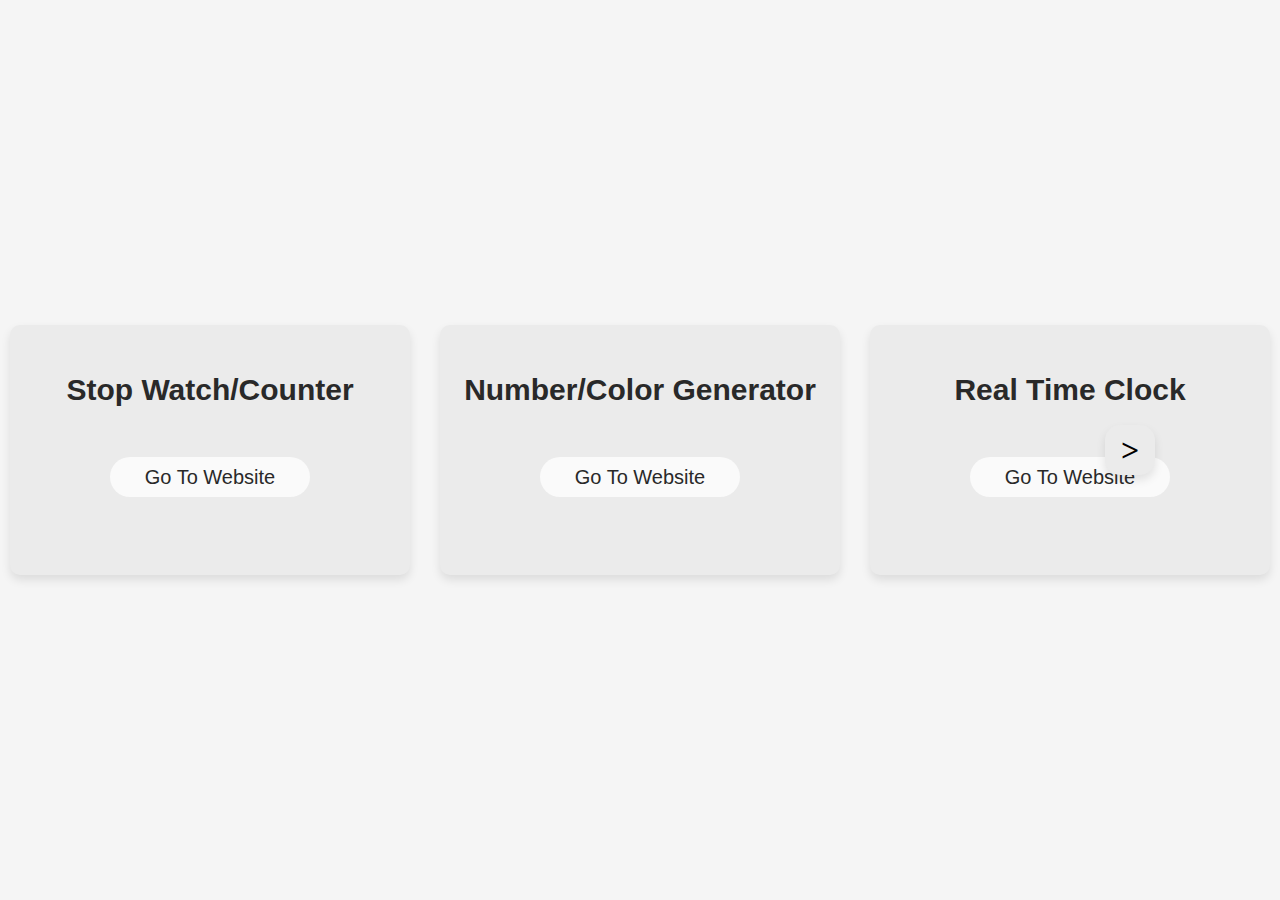
<file: index.html>
<!DOCTYPE html>
<html lang="en">
<head>
    <meta charset="UTF-8">
    <meta http-equiv="X-UA-Compatible" content="IE=edge">
    <meta name="viewport" content="width=device-width, initial-scale=1.0">
    <title>Drin Idrizi</title>
    <link rel="stylesheet" href="css/style.css">
</head>
<body>
    
    <div class="container">

        <div class="container3">

            <div id="leftarrow" class="arrowBox arrowleftbox">

                <h1 class="arrowleft"><</h1>

            </div>

            <div class="row1">

                <div class="box box1">
                    <h1 class="boxText">Stop Watch/Counter</h1>
                    <div class="btnContainer">
                        <a id="boxBtn" href="/html/counter.html">Go To Website</a>
                    </div>
                </div>
                <div class="box box2">
                    <h1 class="boxText">Number/Color Generator</h1>
                    <div class="btnContainer">
                        <a id="boxBtn" href="/html/randomGen.html">Go To Website</a>
                    </div>
                </div>
                <div class="box box3">
                    <h1 class="boxText">Real Time Clock</h1>
                    <div class="btnContainer">
                        <a id="boxBtn" href="/html/clock.html">Go To Website</a>
                    </div>
                </div>

            </div>

            <div class="row2">

                <div class="box box4">

                    <h1 class="boxText">Temporary Database</h1>
                    <div class="btnContainer">
                        <a id="boxBtn" href="/html/tdb.html">Go To Website</a>
                    </div>

                </div>
                <div class="box box5"></div>
                <div class="box box6"></div>

            </div>

            <div id="rightarrow" class="arrowBox arrowrightbox">

                <h1 class="arrowRight">></h1>

            </div>

        </div>


    </div>

    <script src="js/main.js"></script>

</body>
</html>
</file>
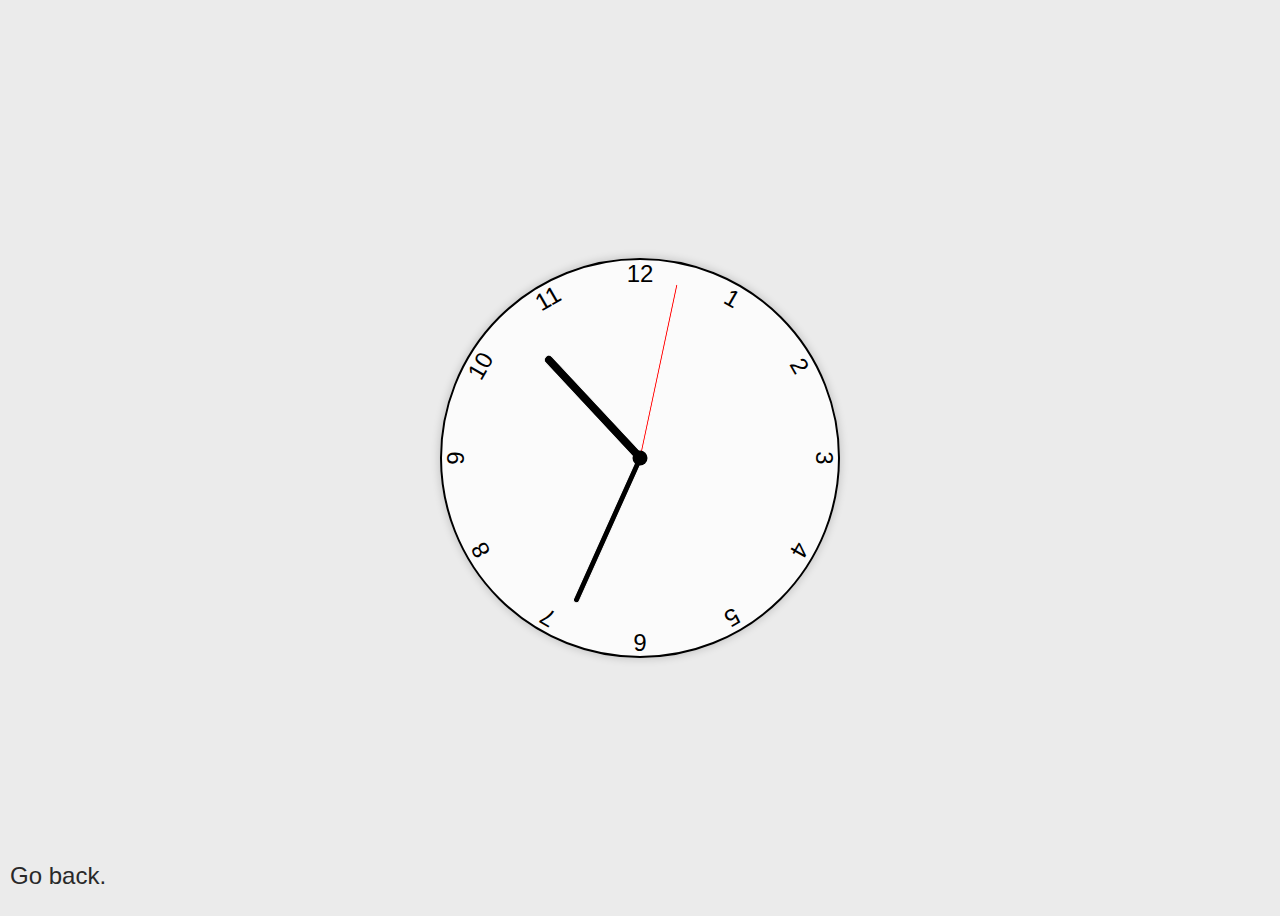
<file: html/clock.html>
<!DOCTYPE html>
<html lang="en">
<head>
    <meta charset="UTF-8">
    <meta http-equiv="X-UA-Compatible" content="IE=edge">
    <meta name="viewport" content="width=device-width, initial-scale=1.0">
    <title>Real Time Clock</title>
    <link rel="stylesheet" href="/css/clock.css">
</head>
<body>
    
    <div class="clock">

        <div class="hand hour" data-hour-hand></div>
        <div class="hand minute" data-minute-hand></div>
        <div class="hand second" data-second-hand></div>
        <div class="number number1">1</div>
        <div class="number number2">2</div>
        <div class="number number3">3</div>
        <div class="number number4">4</div>
        <div class="number number5">5</div>
        <div class="number number6">6</div>
        <div class="number number7">7</div>
        <div class="number number8">8</div>
        <div class="number number9">9</div>
        <div class="number number10">10</div>
        <div class="number number11">11</div>
        <div class="number number12">12</div>

    </div>

    <a class="link" href="../index.html">Go back.</a>

    <script src="/js/clock.js"></script>

</body>
</html>
</file>
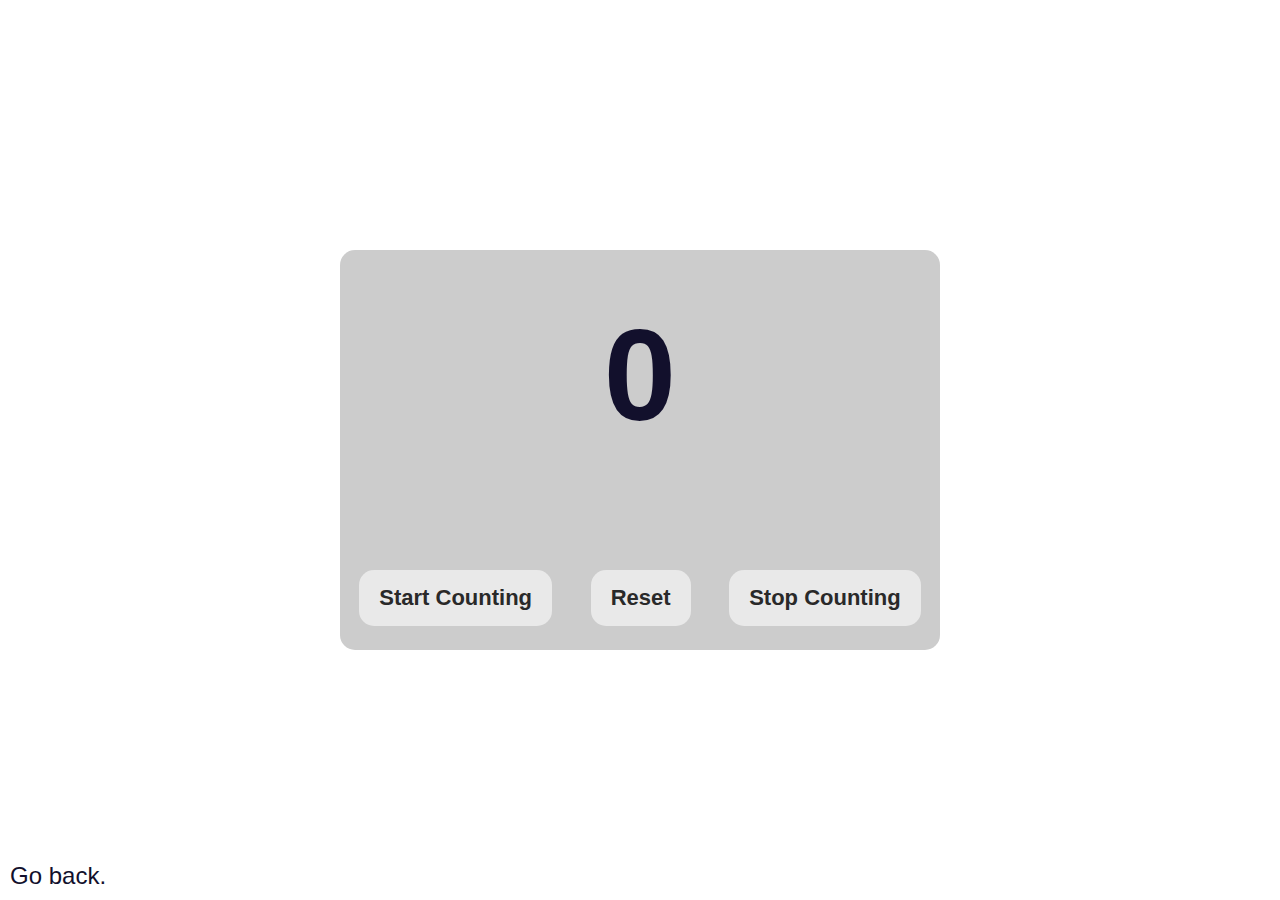
<file: html/counter.html>
<!DOCTYPE html>
<html lang="en">
<head>
    <meta charset="UTF-8">
    <meta http-equiv="X-UA-Compatible" content="IE=edge">
    <meta name="viewport" content="width=device-width, initial-scale=1.0">
    <title>Stop Watch/Counter :)</title>
    <link rel="stylesheet" href="/css/counter.css">
</head>
<body>

    <div id="tab1" class="tab">

        <div class="container">

            <h1 id="number" class="number">0</h1>

            <div class="container2">

                <button id="startCountingBtn" class="btn">Start Counting</button>
                <button id="resetBtn" class="btn">Reset</button>
                <button id="stopCountingBtn" class="btn">Stop Counting</button>
                
            </div>

        </div>

    </div>

    <a class="link" href="../index.html">Go back.</a>

    <script src="/js/counter.js"></script>

</body>
</html>
</file>
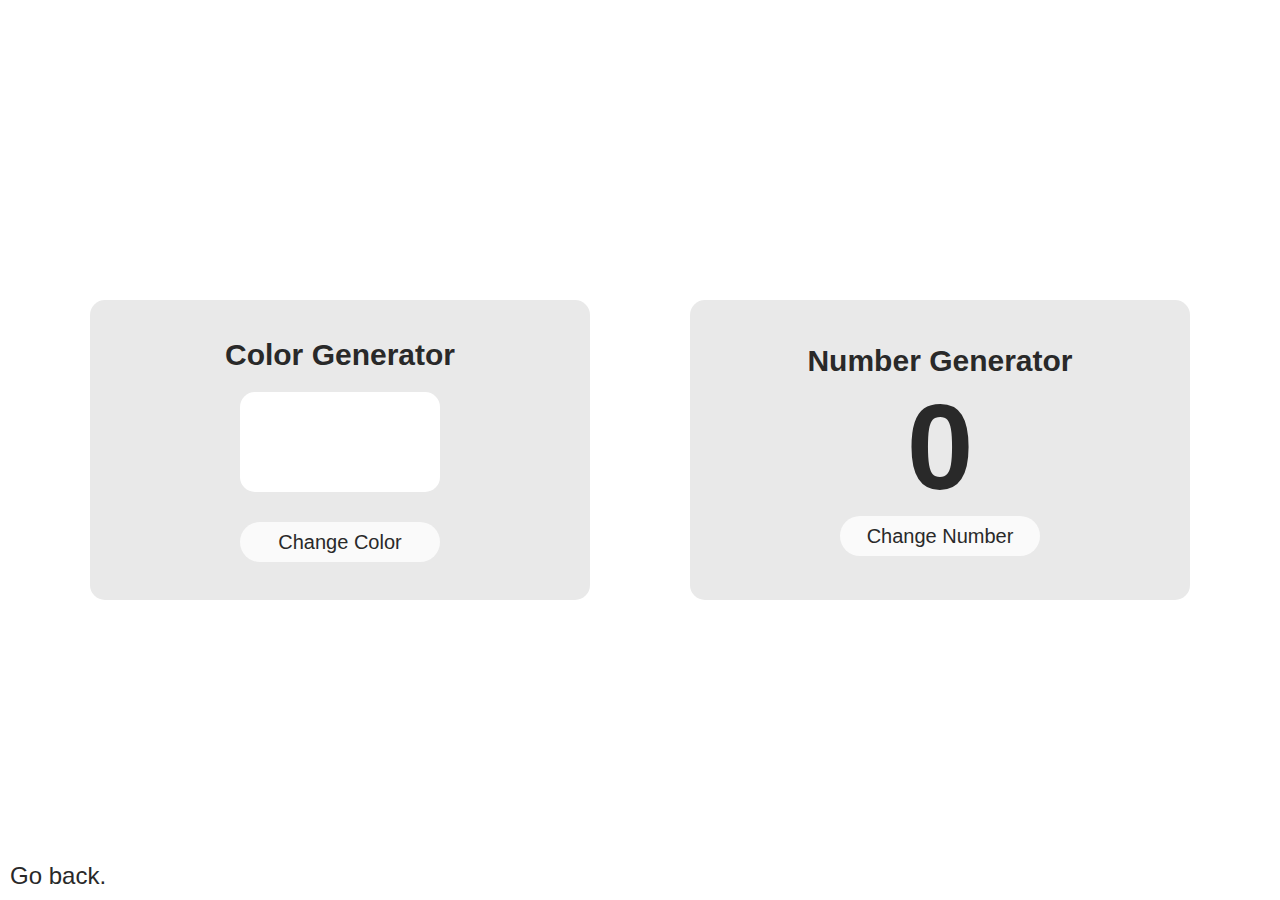
<file: html/randomGen.html>
<!DOCTYPE html>
<html lang="en">
<head>
    <meta charset="UTF-8">
    <meta http-equiv="X-UA-Compatible" content="IE=edge">
    <meta name="viewport" content="width=device-width, initial-scale=1.0">
    <title>Random Number / Color Generator</title>
    <link rel="stylesheet" href="/css/randomGen.css">
</head>
<body>
    
    <div class="container">

        <div class="left">

            <h1 class="colorText">Color Generator</h1>
            <div id="colorBox" class="colorBox"></div>

            <div class="btnContainer">
                <button id="boxBtn1" class="boxBtn">Change Color</button>
            </div>

        </div>

        <div class="right">

            <h1 class="numberText">Number Generator</h1>
            <h1 id="randomNumber" class="randomNumber">0</h1>

            <div class="btnContainer">
                <button id="boxBtn2" class="boxBtn">Change Number</button>
            </div>

        </div>

    </div>
    
    <a class="link" href="../index.html">Go back.</a>
    
    <script src="/js/randomGen.js"></script>

</body>
</html>
</file>
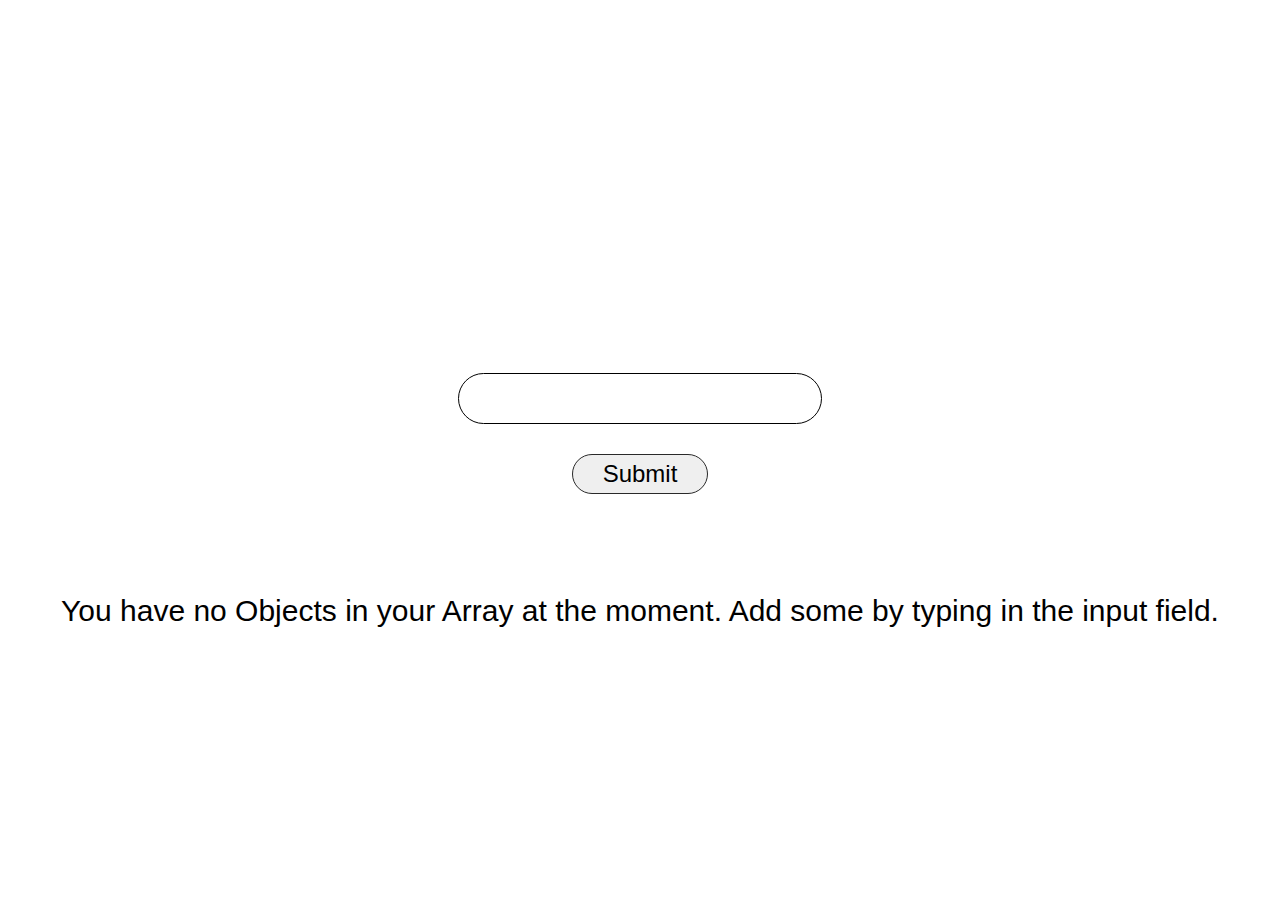
<file: html/tdb.html>
<!DOCTYPE html>
<html lang="en">
<head>
    <meta charset="UTF-8">
    <meta http-equiv="X-UA-Compatible" content="IE=edge">
    <meta name="viewport" content="width=device-width, initial-scale=1.0">
    <title>Temporary Database</title>
    <link rel="stylesheet" href="/css/tdb.css">
</head>
<body>
    
    <div class="container">

        <div id="error" class="error">

            <p id="paragraph2" class="paragraph2">You have'nt typed an object in the input field.<br>Try again.</p>

        </div>

        <input type="text" name="name" id="name">
        <button type="submit" id="btn1" class="btn1">Submit</button>

        <p id="paragraph1" class="paragraph1">You have no Objects in your Array at the moment. Add some by typing in the input field.</p>

    </div>

    <script src="/js/tdb.js"></script>

</body>
</html>
</file>
<file: css/style.css>
*{
    margin: 0;
    padding: 0;
}

.container{
    display: grid;
    grid-template-rows: 100px calc(100vh - 100px);
    grid-template-columns: 1fr;
}

/* .container2{
    background-color: rgb(223, 223, 223);
    grid-row: 1 / 2;
    grid-column: 1 / 4;
} */

.container3{
    background-color: rgb(245, 245, 245);
    grid-row: 1 / 3;
    grid-column: 1 / 2;
    display: flex;
    flex-direction: row;
    justify-content: space-around;
    align-items: center;
    overflow: hidden;
}

.row1{
    display: flex;
    flex-direction: row;
    position: absolute;
    z-index: 2;
    opacity: 1;
    transform: translateY(0px);
    transition: 1s;
}

.row2{
    display: flex;
    flex-direction: row;
    position: absolute;
    z-index: 1;
    opacity: 0;
    transform: translateY(300px);
    transition: 1s;
}

.box{
    background-color: rgb(235, 235, 235);
    width: 400px;
    height: 250px;
    display: inline;
    margin: 0px 15px 0px 15px;
    border-radius: 10px;
    box-shadow: 0px 5px 10px rgba(0, 0, 0, 0.1);
    transition: 0.3s;
}

.boxText{
    font-size: 30px;
    font-weight: 700;
    font-family: sans-serif;
    color: #292929;
    text-align: center;
    margin-top: 12%;
    transition: 0.3s;
}

#boxBtn{
    width: 200px;
    display: block;
    background-color: transparent;
    border: none;
    border-radius: 100px;
    padding: 10px 0px;
    font-size: 20px;
    transition: 0.3s;
    color: #292929;
    position: absolute;
    font-family: sans-serif;
    text-decoration: none;
    text-align: center;
}

.btnContainer{
    width: 200px;
    height: 40px;
    background-color: rgb(250, 250, 250);
    display: flex;
    justify-content: center;
    align-items: center;
    border-radius: 100px;
    overflow: hidden;
    margin: 0 auto;
    margin-top: 50px;
}

.btnContainer::before{
    content: "";
    width: 320px;
    height: 40px;
    background-color: rgb(169, 247, 149);
    display: block;
    position: relative;
    transform: translateX(-220px) scale(1.1) skew(30deg);
    transition: 0.25s ease-in-out;
}

.btnContainer:hover::before{
    transform: translateX(0px) scale(1.1) skew(30deg);
}

.box:hover{
    transform: scale(1.03);
}

.arrowBox{
    background-color: rgb(235, 235, 235);
    display: flex;
    position: absolute;
    width: 50px;
    height: 50px;
    border: none;
    border-radius: 15px;
    justify-content: center;
    align-items: center;
    bottom: 50%;
    transform: translate(50%,50%);
    box-shadow: 0px 5px 10px rgba(0, 0, 0, 0.1);
    transition: 0.3s;
    z-index: 100;
}
.arrowBox:hover{
    transform: scale(1.1) translate(50%,50%);
}

.arrowleftbox{
    left: 100px;
    cursor: pointer;
    transition: 1s;
}

.arrowrightbox{
    right: 150px;
    cursor: pointer;
    transition: 1s;
}
</file>
<file: css/clock.css>
*, *::after, *::before {
    box-sizing: border-box;
    font-family: Gotham Rounded, sans-serif;
}
  
body {
    background: rgb(235, 235, 235);
    display: flex;
    justify-content: center;
    align-items: center;
    min-height: 100vh;
    overflow: hidden;
}
  
.clock {
    width: 400px;
    height: 400px;
    background-color: rgba(255, 255, 255, .8);
    border-radius: 50%;
    border: 2px solid black;
    position: relative;
    box-shadow: 0px 0px 10px rgba(0, 0, 0, 0.2);
}
  
.clock .number {
    --rotation: 0;
    position: absolute;
    width: 100%;
    height: 100%;
    text-align: center;
    transform: rotate(var(--rotation));
    font-size: 1.5rem;
}
  
.clock .number1 { --rotation: 30deg; }
.clock .number2 { --rotation: 60deg; }
.clock .number3 { --rotation: 90deg; }
.clock .number4 { --rotation: 120deg; }
.clock .number5 { --rotation: 150deg; }
.clock .number6 { --rotation: 180deg; }
.clock .number7 { --rotation: 210deg; }
.clock .number8 { --rotation: 240deg; }
.clock .number9 { --rotation: 270deg; }
.clock .number10 { --rotation: 300deg; }
.clock .number11 { --rotation: 330deg; }
  
.clock .hand {
    --rotation: 0;
    position: absolute;
    bottom: 50%;
    left: 50%;
    border: 1px solid white;
    border-top-left-radius: 10px;
    border-top-right-radius: 10px;
    transform-origin: bottom;
    z-index: 10;
    transform: translateX(-50%) rotate(calc(var(--rotation) * 1deg));
}
  
.clock::after {
    content: '';
    position: absolute;
    background-color: black;
    z-index: 11;
    width: 15px;
    height: 15px;
    top: 50%;
    left: 50%;
    transform: translate(-50%, -50%);
    border-radius: 50%;
}
  
.clock .hand.second {
    width: 3px;
    height: 45%;
    background-color: red;
}
  
.clock .hand.minute {
    width: 7px;
    height: 40%;
    background-color: black;
}
  
.clock .hand.hour {
    width: 10px;
    height: 35%;
    background-color: black;
}

.link{
    font-size: 24px;
    font-weight: 400;
    font-family: sans-serif;
    transition: 0.3s;
    position: absolute;
    left: 10px;
    bottom: 10px;
    color: #292929;
    text-decoration: none;
}
.link:hover{
    cursor: pointer;
    transform: scale(1.1);
}
</file>
<file: css/counter.css>
*{
    margin: 0;
    padding: 0;
    font-family: sans-serif;
    font-weight: 600;
    text-decoration: none;
    color: #12102c;
}

body{
    display: flex;
    justify-content: center;
    align-items: center;
    width: 100vw;
    height: 100vh;
}

.tab{
    width: 600px;
    height: 400px;
    display: flex;
    justify-content: center;
    align-items: center;
    border: none;
    border-radius: 15px;
    transition: 1s;
    position: absolute;
    z-index: 2;
}

.container{
    width: 600px;
    height: 400px;
    border-radius: 15px;
    background-color: rgb(204, 204, 204);
}

.number{
    font-size: 130px;
    text-align: center;
    padding: 0;
    margin-top: 50px;
}

.container2{
    margin-top: 120px;
    display: flex;
    justify-content: space-around;
}

.btn{
    padding: 15px 20px;
    font-size: 22px;
    background-color: rgb(233, 233, 233);
    display: inline;
    border-radius: 15px;
    border: none;
    transition: 0.3s;
    color: #292929;
}

.btn:hover{
    background-color: rgb(255, 119, 119);
    transform: translateY(-3px);
    cursor: pointer;
}

.btn:active{
    background-color: rgb(255, 0, 0);
}


.link{
    font-size: 24px;
    font-weight: 400;
    font-family: sans-serif;
    transition: 0.3s;
    position: absolute;
    left: 10px;
    bottom: 10px;
}
.link:hover{
    cursor: pointer;
    transform: scale(1.1);
}

/* background-color: rgb(236, 236, 236); */

/* color: rgb(131, 131, 131); */
</file>
<file: css/randomGen.css>
*{
    margin: 0;
    padding: 0;
    color: #292929;
    text-decoration: none;
    text-align: center;
    font-family: sans-serif;
    font-size: 22px;
}

.container{
    width: 100vw;
    height: 100vh;
    display: flex;
    justify-content: center;
    align-items: center;
    flex-direction: row;
}

.left, .right{
    display: flex;
    flex-direction: column;
    justify-content: center;
    align-items: center;
    width: 500px;
    height: 300px;
    background-color: rgb(233, 233, 233);
    border: none;
    border-radius: 15px;
    margin: 50px;
    transition: 0.3s;
}

.left:hover {
    transform: scale(1.025);
}

.right:hover {
    transform: scale(1.025);
}

.colorBox{
    width: 200px;
    height: 100px;
    background-color: white;
    border: none;
    border-radius: 15px;
    transition: 0.3s;
    margin: 20px 0px 30px 0px;
}

.colorText, .numberText{
    font-size: 30px;
    font-weight: 600;
}

.randomNumber{
    font-size: 120px;
}

.boxBtn{
    width: 200px;
    display: block;
    background-color: transparent;
    border: none;
    border-radius: 100px;
    padding: 10px 0px;
    font-size: 20px;
    transition: 0.3s;
    color: #292929;
    position: absolute;
    font-family: sans-serif;
    text-decoration: none;
    text-align: center;
}

.btnContainer{
    width: 200px;
    height: 40px;
    background-color: rgb(250, 250, 250);
    display: flex;
    justify-content: center;
    align-items: center;
    border-radius: 100px;
    overflow: hidden;
    margin: 0 auto;
    margin-top: 0px;
}

.btnContainer::before{
    content: "";
    width: 320px;
    height: 40px;
    background-color: rgb(169, 247, 149);
    display: block;
    position: relative;
    transform: translateX(-220px) scale(1.1) skew(30deg);
    transition: 0.25s ease-in-out;
}

.btnContainer:hover::before{
    transform: translateX(0px) scale(1.1) skew(30deg);
}

.link{
    font-size: 24px;
    font-weight: 400;
    font-family: sans-serif;
    transition: 0.3s;
    position: absolute;
    left: 10px;
    bottom: 10px;
}
.link:hover{
    cursor: pointer;
    transform: scale(1.1);
}
</file>
<file: css/tdb.css>
*{
    margin: 0;
    padding: 0;
    box-sizing: border-box;
}

.container{
    width: 100vw;
    height: 100vh;
    display: flex;
    justify-content: center;
    align-items: center;
    flex-direction: column;
}

#name{
    padding: 5px 5px;
    font-size: 25px;
    font-weight: 500;
    display: block;
    margin: 30px;
}

#btn1{
    padding: 5px 30px;
    font-size: 24px;
    font-weight: 400;
    font-family: sans-serif;
    margin-bottom: 100px;
    transition: 0.3s;
    border: 1px solid #292929;
    border-radius: 100px;
}
#btn1:hover{
    background-color: rgb(240, 95, 95);
    color: white;
    transform: translateY(-5px);
    border: none;
    padding: 6px 31px;
}

.paragraph1{
    font-size: 30px;
    font-weight: 500;
    font-family: sans-serif;
    display: block;
    transition: 0.3s;
}

.error{
    background-color: rgb(240, 95, 95);
    border: 2px solid red;
    border-radius: 15px;
    display: flex;
    justify-content: center;
    align-items: center;
    transform: translateY(-100px);
    opacity: 0;
    transition: 0.3s;
}

.paragraph2{
    font-size: 20px;
    text-align: center;
    color: white;
    font-family: sans-serif;
    padding: 10px 20px;
}

.empty{
    animation: shake 0.3s ease-in-out;
}

@keyframes shake {
    0%{
        transform: translateX(0px);
    }
    33%{
        transform: translateX(-5px);
    }
    66%{
        transform: translateX(5px);
    }
    100%{
        transform: translateX(0px);
    }
}

#name{
    border-radius: 100px;
    border: 1px solid black;
    padding: 10px 20px;
}
</file>
